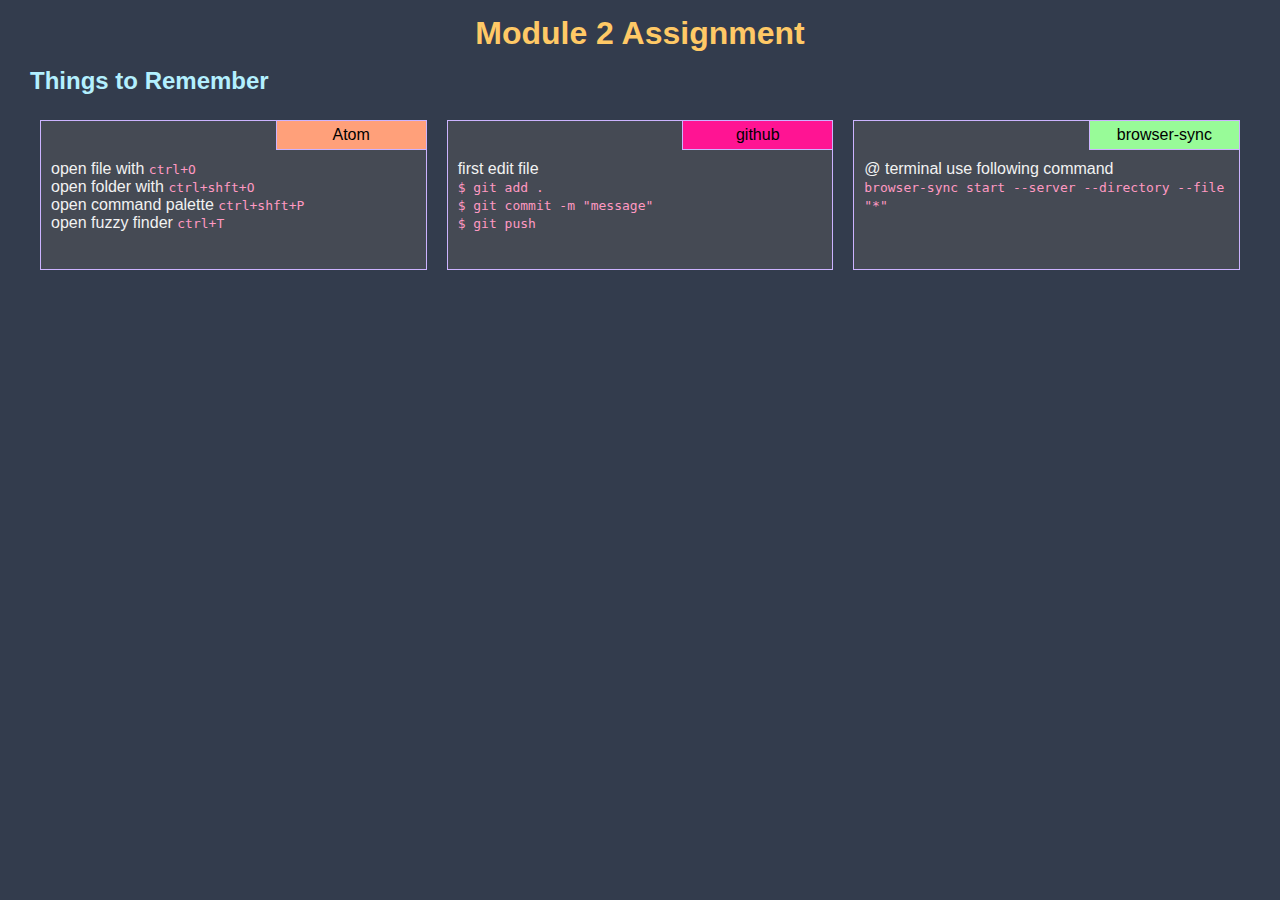
<file: module2/index.html>
<!DOCTYPE html>
<html>
<head>
<meta charset="utf-8">
<meta http-equiv="X-UA-Compatible" content="IE=edge">
<meta name="viewport" content="width=device-width, initial-scale=1">
<title>Coursera Assignment: Module 2 ~ Responsive Layout</title>
<link rel="stylesheet" type="text/css" href="./css/style.css">
<style>
<!-- styles in an external file -->
</style>
</head>
<body>

<h1>Module 2 Assignment</h1>
<h2>Things to Remember</h2>

<div class="row">
  <section class="col-lg-4 col-md-6">
    <article>
      <header id="item1">Atom</header>
      <p>open file with <code>ctrl+O</code></p>
      <p>open folder with <code>ctrl+shft+O</code></p>
      <p>open command palette <code>ctrl+shft+P</code></p>
      <p>open fuzzy finder <code>ctrl+T</code></p>
    </article>
  </section>
  <section class="col-lg-4 col-md-6">
    <article>
      <header id="item2">github</header>
      <p>first edit file</p><code>$ git add .</code><br><code>$ git commit -m "message"</code><br><code>$ git push</code>
    </article>
  </section>
  <section class="col-lg-4 col-md-12">
    <article>
      <header id="item3">browser-sync</header>
      <p>@ terminal use following command</p>
      <code>browser-sync start --server --directory --file "*"</code>
    </article>
  </section>
</div>

</body>
</html>
</file>
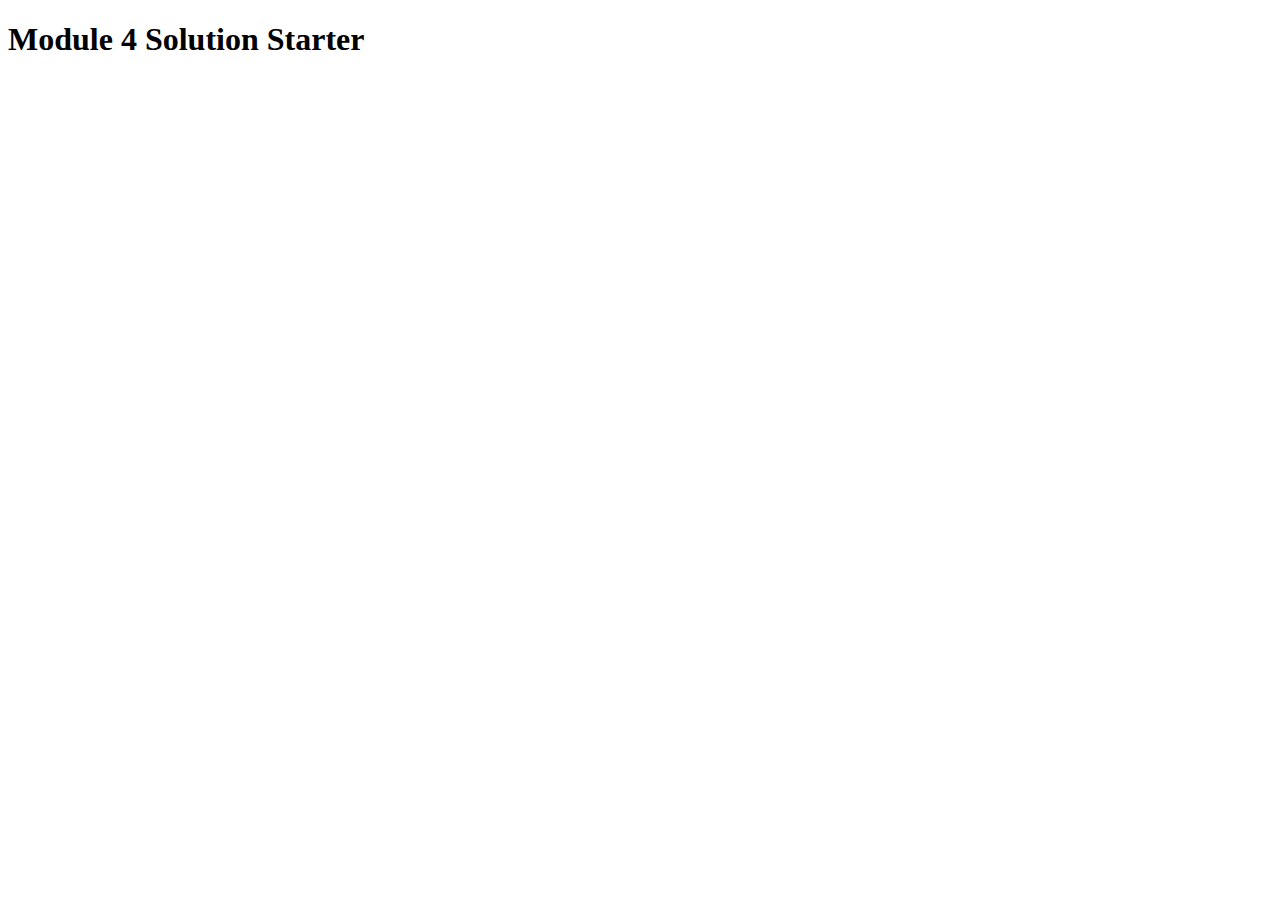
<file: module4/index.html>
<!DOCTYPE html>
<html>
<head>
  <meta charset="utf-8">
  <title>Module 4 Solution Starter</title>
  <script>
    var names = []; // DO NOT REMOVE
  </script>
  <script src="SpeakHello.js"></script>
  <script src="SpeakGoodBye.js"></script>
  <script src="script.js"></script>
</head>
<body>
  <h1>Module 4 Solution Starter</h1>
</body>
</html>
</file>
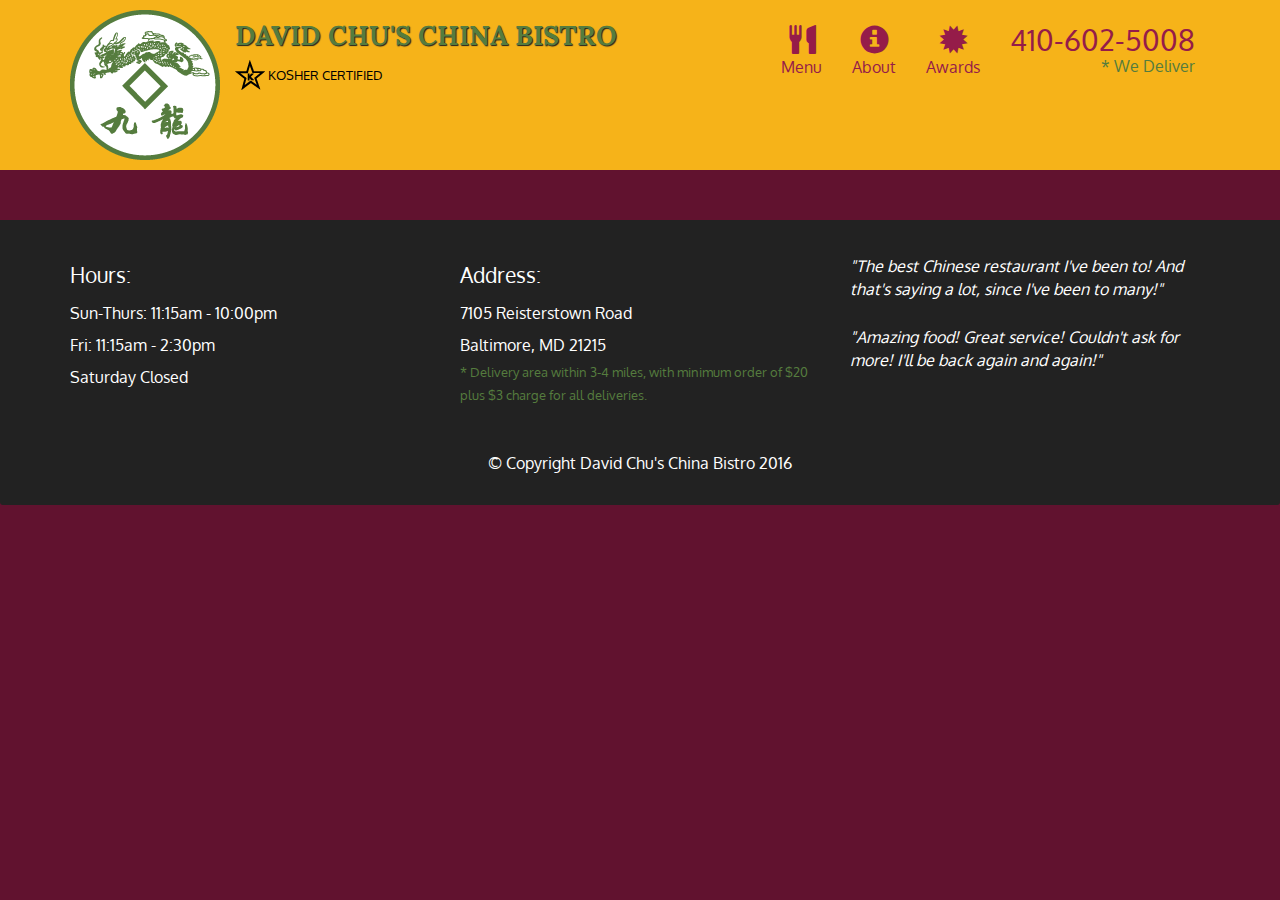
<file: module5/index.html>
<!doctype html>
<html lang="en">
  <head>
    <meta charset="utf-8">
    <meta http-equiv="X-UA-Compatible" content="IE=edge">
    <meta name="viewport" content="width=device-width, initial-scale=1">
    <title>David Chu's China Bistro</title>
    <link rel="stylesheet" href="css/bootstrap.min.css">
    <link rel="stylesheet" href="css/styles.css">
    <link href='https://fonts.googleapis.com/css?family=Oxygen:400,300,700' rel='stylesheet' type='text/css'>
    <link href='https://fonts.googleapis.com/css?family=Lora' rel='stylesheet' type='text/css'>
  </head>
<body>
  <header>
    <nav id="header-nav" class="navbar navbar-default">
      <div class="container">
        <div class="navbar-header">
          <a href="index.html" class="pull-left visible-md visible-lg">
            <div id="logo-img" alt="Logo image"></div>
          </a>

          <div class="navbar-brand">
            <a href="index.html"><h1>David Chu's China Bistro</h1></a>
            <p>
              <img src="images/star-k-logo.png" alt="Kosher certification">
              <span>Kosher Certified</span>
            </p>
          </div>

          <button id="navbarToggle" type="button" class="navbar-toggle collapsed" data-toggle="collapse" data-target="#collapsable-nav" aria-expanded="false">
            <span class="sr-only">Toggle navigation</span>
            <span class="icon-bar"></span>
            <span class="icon-bar"></span>
            <span class="icon-bar"></span>
          </button>
        </div>
        
        <div id="collapsable-nav" class="collapse navbar-collapse">
           <ul id="nav-list" class="nav navbar-nav navbar-right">
            <li id="navHomeButton" class="visible-xs active">
              <a href="index.html">
                <span class="glyphicon glyphicon-home"></span> Home</a>
            </li>
            <li id="navMenuButton">
              <a href="#" onclick="$dc.loadMenuCategories();">
                <span class="glyphicon glyphicon-cutlery"></span><br class="hidden-xs"> Menu</a>
            </li>
            <li>
              <a href="#">
                <span class="glyphicon glyphicon-info-sign"></span><br class="hidden-xs"> About</a>
            </li>
            <li>
              <a href="#">
                <span class="glyphicon glyphicon-certificate"></span><br class="hidden-xs"> Awards</a>
            </li>
            <li id="phone" class="hidden-xs">
              <a href="tel:410-602-5008">
                <span>410-602-5008</span></a><div>* We Deliver</div>
            </li>
          </ul><!-- #nav-list -->
        </div><!-- .collapse .navbar-collapse -->
      </div><!-- .container -->
    </nav><!-- #header-nav -->
  </header>

  <div id="call-btn" class="visible-xs">
    <a class="btn" href="tel:410-602-5008">
    <span class="glyphicon glyphicon-earphone"></span>
    410-602-5008
    </a>
  </div>
  <div id="xs-deliver" class="text-center visible-xs">* We Deliver</div>

  <div id="main-content" class="container"></div>

  <footer class="panel-footer">
    <div class="container">
      <div class="row">
        <section id="hours" class="col-sm-4">
          <span>Hours:</span><br>
          Sun-Thurs: 11:15am - 10:00pm<br>
          Fri: 11:15am - 2:30pm<br>
          Saturday Closed
          <hr class="visible-xs">
        </section>
        <section id="address" class="col-sm-4">
          <span>Address:</span><br>
          7105 Reisterstown Road<br>
          Baltimore, MD 21215
          <p>* Delivery area within 3-4 miles, with minimum order of $20 plus $3 charge for all deliveries.</p>
          <hr class="visible-xs">
        </section>
        <section id="testimonials" class="col-sm-4">
          <p>"The best Chinese restaurant I've been to! And that's saying a lot, since I've been to many!"</p>
          <p>"Amazing food! Great service! Couldn't ask for more! I'll be back again and again!"</p>
        </section>
      </div>
      <div class="text-center">&copy; Copyright David Chu's China Bistro 2016</div>
    </div>
  </footer>

  <!-- jQuery (Bootstrap JS plugins depend on it) -->
  <script src="js/jquery-2.1.4.min.js"></script>
  <script src="js/bootstrap.min.js"></script>
  <script src="js/ajax-utils.js"></script>
  <script src="js/script.js"></script>
</body>
</html>
</file>
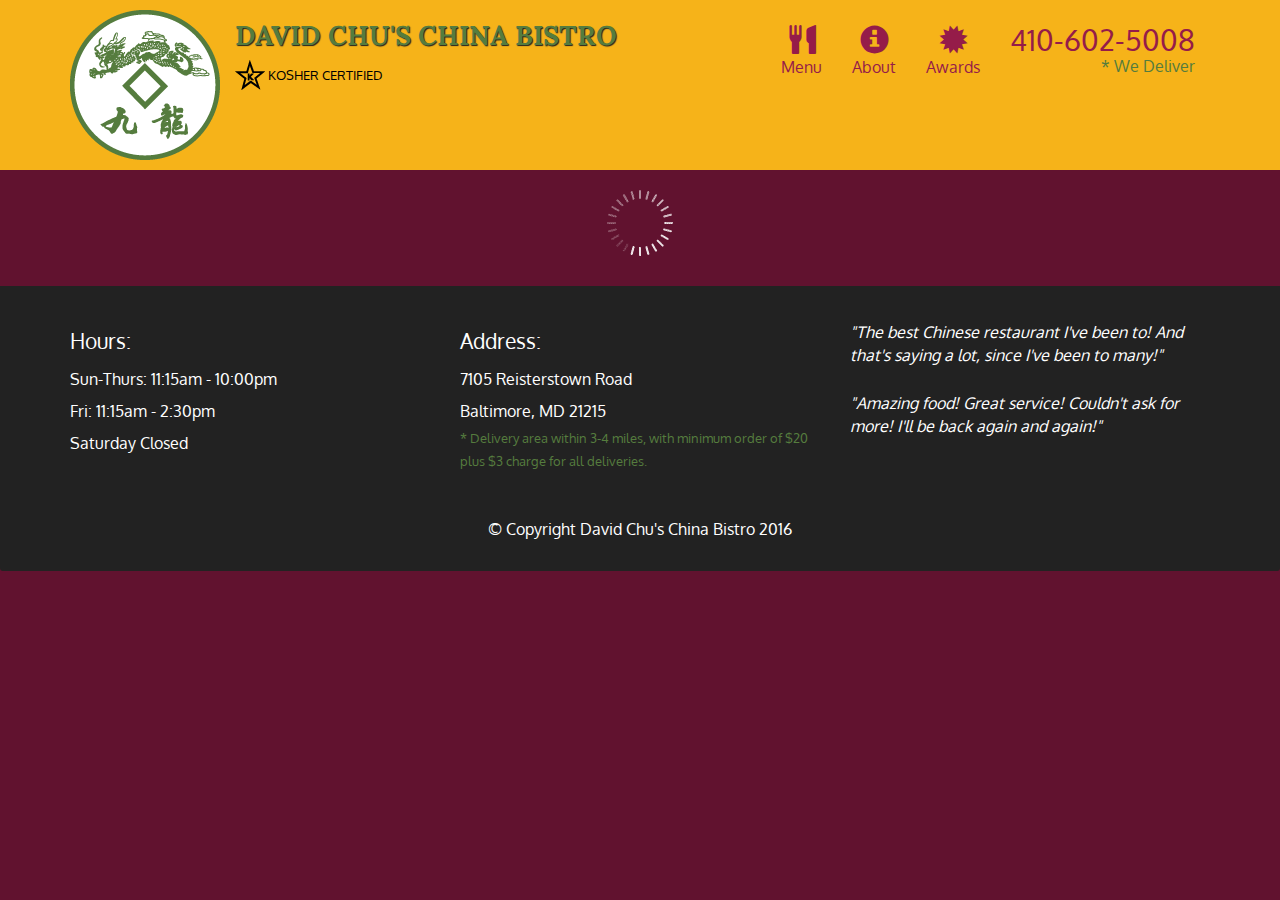
<file: jhopkins/module5/index.html>
<!doctype html>
<html lang="en">
  <head>
    <meta charset="utf-8">
    <meta http-equiv="X-UA-Compatible" content="IE=edge">
    <meta name="viewport" content="width=device-width, initial-scale=1">
    <title>David Chu's China Bistro</title>
    <link rel="stylesheet" href="css/bootstrap.min.css">
    <link rel="stylesheet" href="css/styles.css">
    <link href='https://fonts.googleapis.com/css?family=Oxygen:400,300,700' rel='stylesheet' type='text/css'>
    <link href='https://fonts.googleapis.com/css?family=Lora' rel='stylesheet' type='text/css'>
  </head>
<body>
  <header>
    <nav id="header-nav" class="navbar navbar-default">
      <div class="container">
        <div class="navbar-header">
          <a href="index.html" class="pull-left visible-md visible-lg">
            <div id="logo-img" alt="Logo image"></div>
          </a>

          <div class="navbar-brand">
            <a href="index.html"><h1>David Chu's China Bistro</h1></a>
            <p>
              <img src="images/star-k-logo.png" alt="Kosher certification">
              <span>Kosher Certified</span>
            </p>
          </div>

          <button id="navbarToggle" type="button" class="navbar-toggle collapsed" data-toggle="collapse" data-target="#collapsable-nav" aria-expanded="false">
            <span class="sr-only">Toggle navigation</span>
            <span class="icon-bar"></span>
            <span class="icon-bar"></span>
            <span class="icon-bar"></span>
          </button>
        </div>

        <div id="collapsable-nav" class="collapse navbar-collapse">
           <ul id="nav-list" class="nav navbar-nav navbar-right">
            <li id="navHomeButton" class="visible-xs active">
              <a href="index.html">
                <span class="glyphicon glyphicon-home"></span> Home</a>
            </li>
            <li id="navMenuButton">
              <a href="#" onclick="$dc.loadMenuCategories();">
                <span class="glyphicon glyphicon-cutlery"></span><br class="hidden-xs"> Menu</a>
            </li>
            <li>
              <a href="#">
                <span class="glyphicon glyphicon-info-sign"></span><br class="hidden-xs"> About</a>
            </li>
            <li>
              <a href="#">
                <span class="glyphicon glyphicon-certificate"></span><br class="hidden-xs"> Awards</a>
            </li>
            <li id="phone" class="hidden-xs">
              <a href="tel:410-602-5008">
                <span>410-602-5008</span></a><div>* We Deliver</div>
            </li>
          </ul><!-- #nav-list -->
        </div><!-- .collapse .navbar-collapse -->
      </div><!-- .container -->
    </nav><!-- #header-nav -->
  </header>

  <div id="call-btn" class="visible-xs">
    <a class="btn" href="tel:410-602-5008">
    <span class="glyphicon glyphicon-earphone"></span>
    410-602-5008
    </a>
  </div>
  <div id="xs-deliver" class="text-center visible-xs">* We Deliver</div>

  <div id="main-content" class="container"></div>

  <footer class="panel-footer">
    <div class="container">
      <div class="row">
        <section id="hours" class="col-sm-4">
          <span>Hours:</span><br>
          Sun-Thurs: 11:15am - 10:00pm<br>
          Fri: 11:15am - 2:30pm<br>
          Saturday Closed
          <hr class="visible-xs">
        </section>
        <section id="address" class="col-sm-4">
          <span>Address:</span><br>
          7105 Reisterstown Road<br>
          Baltimore, MD 21215
          <p>* Delivery area within 3-4 miles, with minimum order of $20 plus $3 charge for all deliveries.</p>
          <hr class="visible-xs">
        </section>
        <section id="testimonials" class="col-sm-4">
          <p>"The best Chinese restaurant I've been to! And that's saying a lot, since I've been to many!"</p>
          <p>"Amazing food! Great service! Couldn't ask for more! I'll be back again and again!"</p>
        </section>
      </div>
      <div class="text-center">&copy; Copyright David Chu's China Bistro 2016</div>
    </div>
  </footer>

  <!-- jQuery (Bootstrap JS plugins depend on it) -->
  <script src="js/jquery-2.1.4.min.js"></script>
  <script src="js/bootstrap.min.js"></script>
  <script src="js/ajax-utils.js"></script>
  <script src="js/script.js"></script>
</body>
</html>
</file>
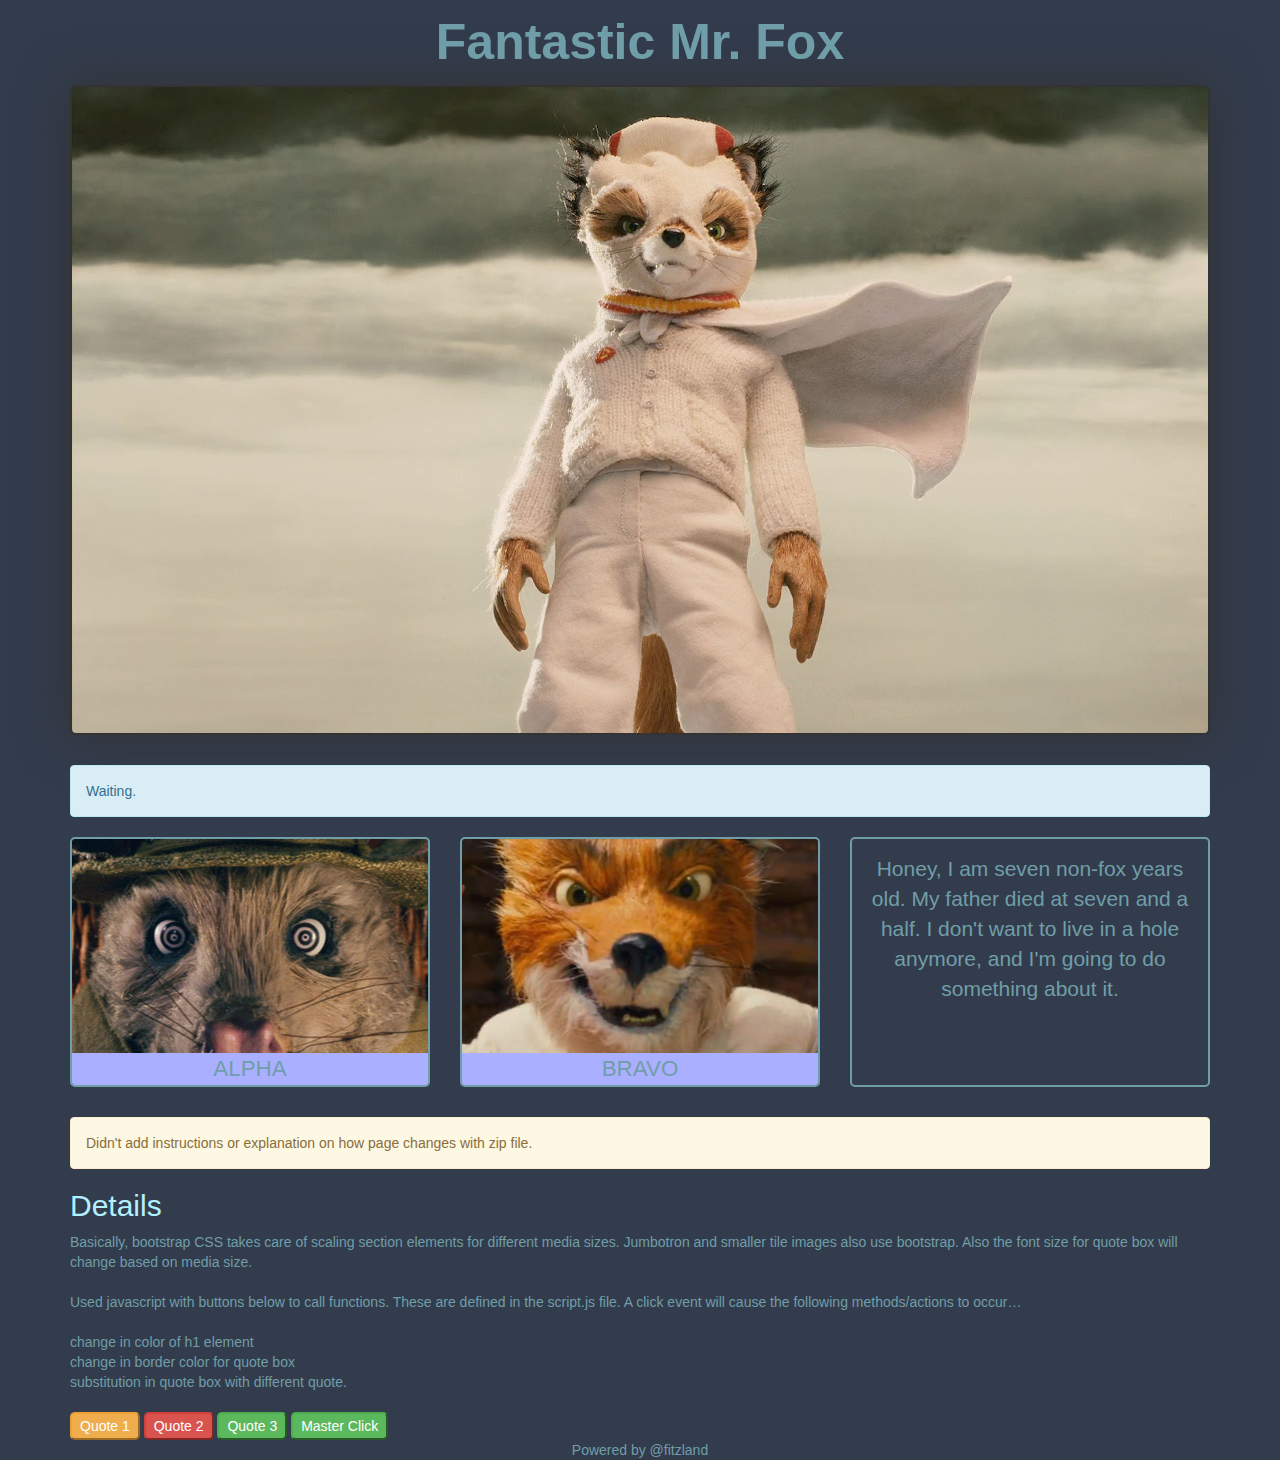
<file: london/module4/index.html>
<!doctype html>
<html lang="en">
  <head>
    <meta charset="utf-8">
    <meta http-equiv="X-UA-Compatible" content="IE=edge">
    <meta name="viewport" content="width=device-width, initial-scale=1">

    <title>Responsive Web Page</title>
    <link rel="stylesheet" href="css/bootstrap.min.css">
    <link rel="stylesheet" href="css/styles.css">
    <script src="https://ajax.googleapis.com/ajax/libs/jquery/3.1.1/jquery.min.js"></script>
  </head>
<body>

  <main class="container">

    <h1 id="title">Fantastic Mr. Fox</h1>

        <div class="jumbotron" onmouseover="welcome();">
          <img src="./images/jumbotron-768.jpg" alt="tradester" class="img-responsive visible-xs" />
        </div>

        <div id="details" class="alert alert-info" role="alert">Waiting.</div>

        <div class="row">

        <section class="col-md-4 col-sm-6 col-xs-12" onmouseover="alpha();">
          <div id="cool1"><span>Alpha</span>
          </div>
        </section>

        <section class="col-md-4 col-sm-6 col-xs-12" onmouseover="bravo();">
          <div id="cool2"><span>Bravo</span>
          </div>
        </section>

        <section class="col-md-4 col-sm-12 col-xs-12" onmouseover="charlie();">
          <div id="quote"><p></p>
          </div>
        </section>

  </div>

  <div id="debug-console" class="alert alert-warning" role="alert">Didn't add instructions or explanation on how page changes with zip file.</div>
  <h2>Details</h2>
  <p>Basically, bootstrap CSS takes care of scaling section elements for different media sizes. Jumbotron and smaller tile images also use bootstrap. Also the font size for quote box will change based on media size.</p>
  <p>Used javascript with buttons below to call functions. These are defined in the script.js file. A click event will cause the following methods/actions to occur…</p>

  <ul class="list-unstyled">
    <li>change in color of h1 element</li>
    <li>change in border color for quote box</li>
    <li>substitution in quote box with different quote.</li>
  </ul>

    <button class="btn-warning" onclick="click1()">Quote 1</button>
    <button class="btn-danger" onclick="click2()">Quote 2</button>
    <button class="btn-success" onclick="click3()">Quote 3</button>
    <button class="btn-success" onclick="click0()">Master Click</button>
  <!-- jQuery (Bootstrap JS plugins depend on it) -->
  <script src="js/bootstrap.min.js"></script>
  <script src="js/script.js"></script>

  </main>

  <footer>
    <div class="text-center">Powered by @fitzland</div>
  </footer>

</body>
</html>
</file>
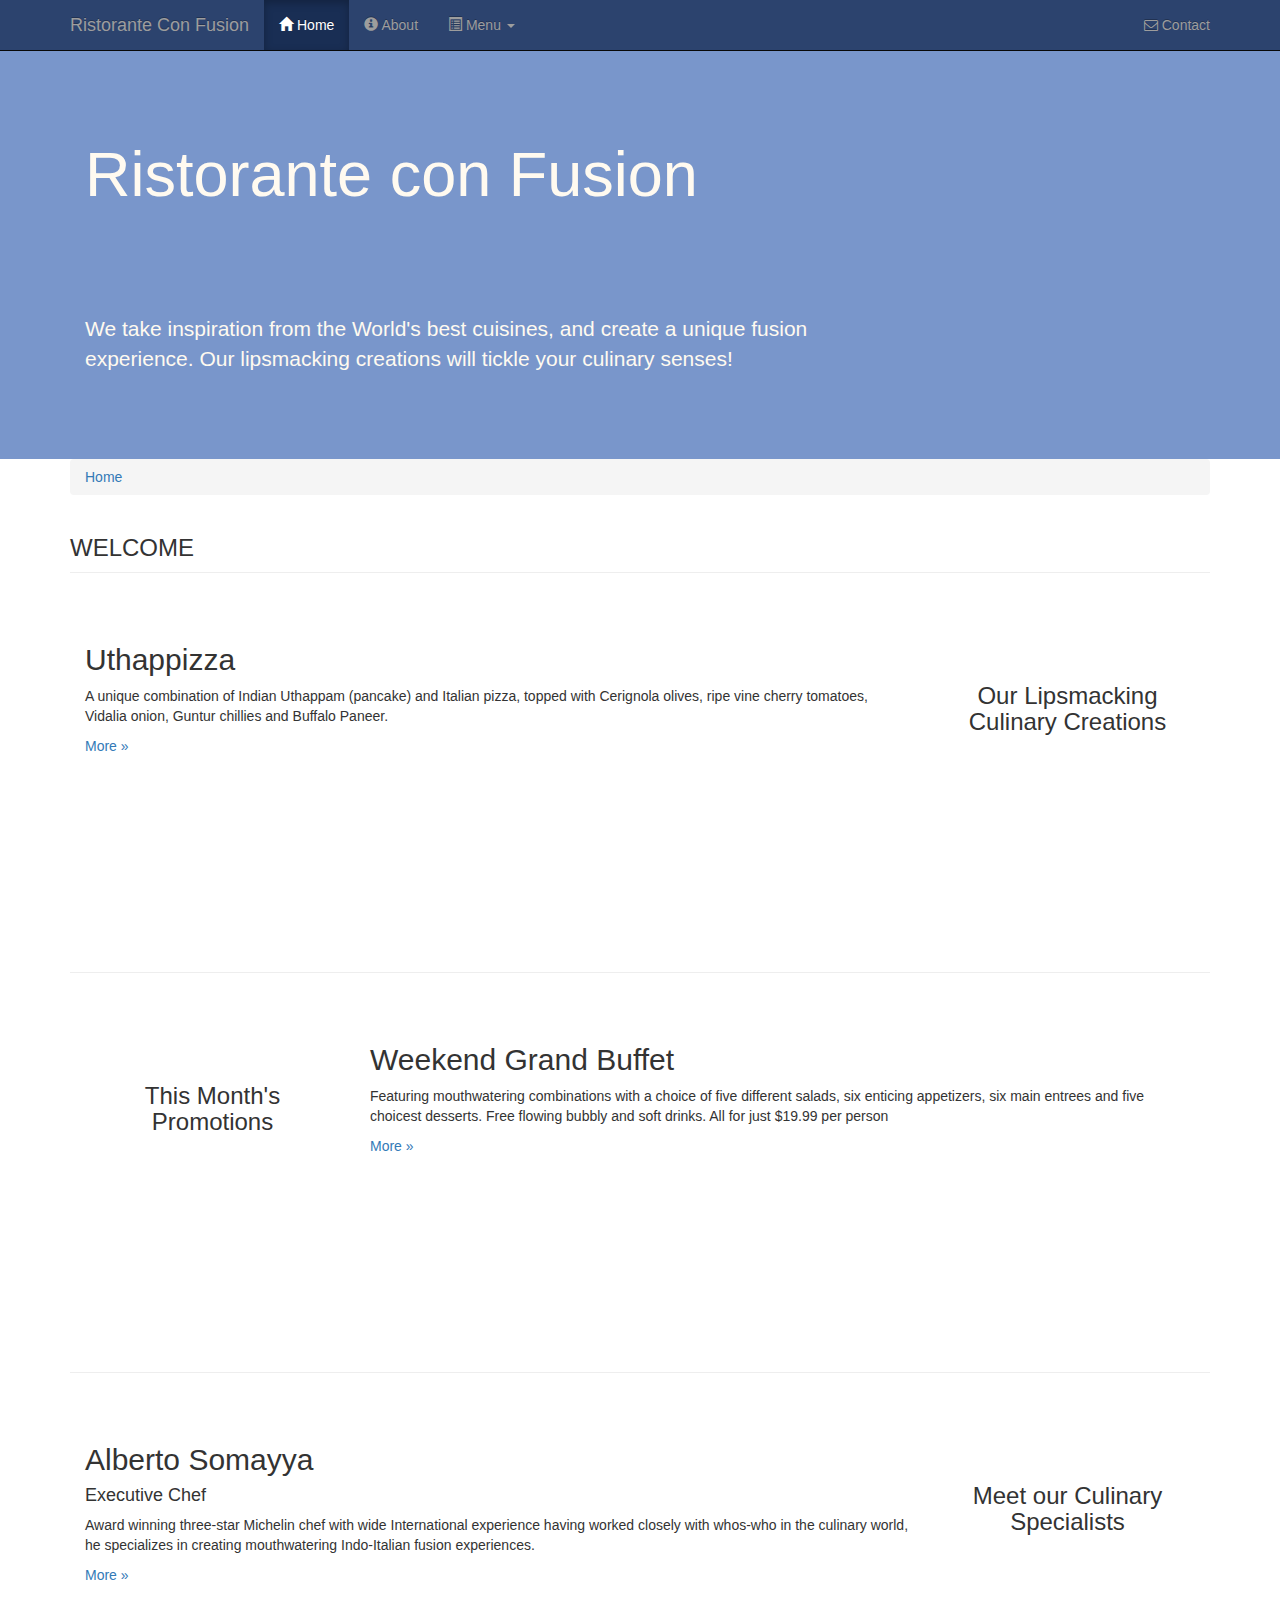
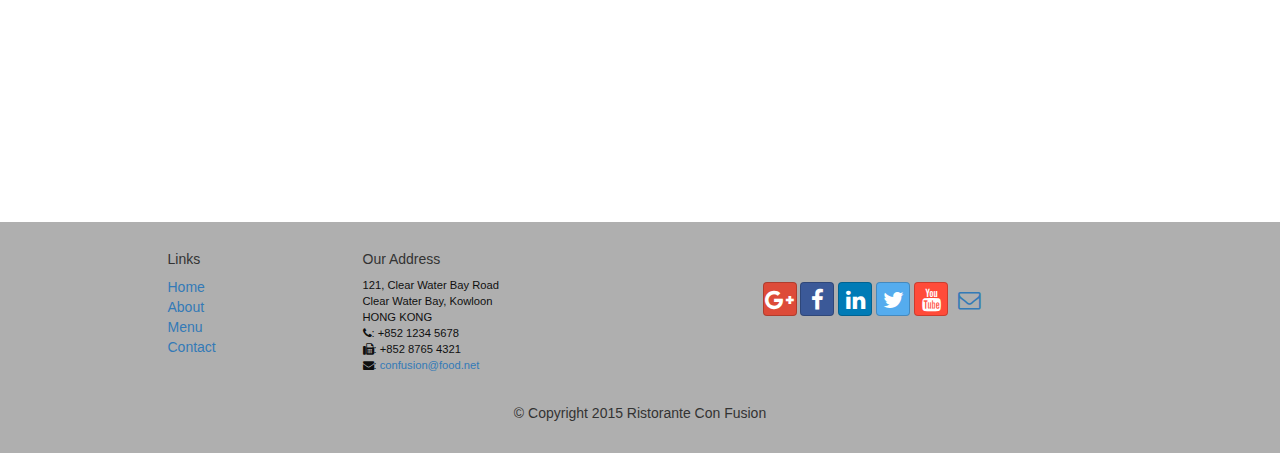
<file: hkust/BootStrap/conFusion/index.html>
<!DOCTYPE html>
<html lang="en">

<head>
    <meta charset="utf-8">
    <meta http-equiv="X-UA-Compatible" content="IE=edge">
    <meta name="viewport" content="width=device-width, initial-scale=1">
    <!-- The above 3 meta tags *must* come first in the head; any other head content must come *after* these tags -->
    <title>Ristorante Con Fusion</title>
    <!-- <title>Bootstrap 101 Template</title> -->

    <!-- Bootstrap -->
    <link href="css/bootstrap.min.css" rel="stylesheet">
    <link href="css/bootstrap-theme.min.css" rel="stylesheet">
    <link href="css/font-awesome.min.css" rel="stylesheet">
    <!-- <link href="https://maxcdn.bootstrapcdn.com/font-awesome/4.7.0/css/font-awesome.min.css" rel="stylesheet" integrity="sha384-wvfXpqpZZVQGK6TAh5PVlGOfQNHSoD2xbE+QkPxCAFlNEevoEH3Sl0sibVcOQVnN" crossorigin="anonymous"> -->
    <link href="css/bootstrap-social.css" rel="stylesheet">
    <link href="css/mystyles.css" rel="stylesheet">

    <!-- HTML5 shim and Respond.js for IE8 support of HTML5 elements and media queries -->
    <!-- WARNING: Respond.js doesn't work if you view the page via file:// -->
    <!--[if lt IE 9]>
      <script src="https://oss.maxcdn.com/html5shiv/3.7.3/html5shiv.min.js"></script>
      <script src="https://oss.maxcdn.com/respond/1.4.2/respond.min.js"></script>
    <![endif]-->
</head>

<body>

  <nav class="navbar navbar-inverse navbar-fixed-top" role="navigation">
      <div class="container">
          <div class="navbar-header">
              <button type="button" class="navbar-toggle collapsed" data-toggle="collapse" data-target="#navbar" aria-expanded="false" aria-controls="navbar">
                  <span class="sr-only">Toggle navigation</span>
                  <span class="icon-bar"></span>
                  <span class="icon-bar"></span>
                  <span class="icon-bar"></span>
              </button>
              <a class="navbar-brand" href="index.html">Ristorante Con Fusion</a>
          </div>
          <div id="navbar" class="navbar-collapse collapse">
              <ul class="nav navbar-nav">
                  <li class="active"><a href="index.html"><span class="glyphicon glyphicon-home"
                       aria-hidden="true"></span> Home</a></li>
                  <li><a href="aboutus.html"><span class="glyphicon glyphicon-info-sign"
                       aria-hidden="true"></span> About</a></li>
                  <li class="dropdown">
                      <a href="#" class="dropdown-toggle" data-toggle="dropdown"
                       role="button" aria-haspopup="true" aria-expanded="false"><span class="glyphicon glyphicon-list-alt" aria-hidden="true"></span> Menu <span class="caret"></span></a>
                      <ul class="dropdown-menu">
                          <li><a href="#">Appetizers</a></li>
                          <li><a href="#">Main Courses</a></li>
                          <li><a href="#">Desserts</a></li>
                          <li><a href="#">Drinks</a></li>
                          <li role="separator" class="divider"></li>
                          <li class="dropdown-header">Specials</li>
                          <li><a href="#">Lunch Buffet</a></li>
                          <li><a href="#">Weekend Brunch</a></li>
                      </ul>
                  </li>
              </ul>
              <ul class="nav navbar-nav navbar-right"> <!-- pulled this to right just for fun -->
                  <li><a href="contactus.html"><i class="fa fa-envelope-o"></i> Contact</a></li>
              </ul>
          </div>
      </div>
  </nav>

    <header class="jumbotron">

        <!-- Main component for a primary marketing message or call to action -->

        <div class="container">
            <div class="row row-header">
                <div class="col-xs-12 col-sm-8">
                    <h1>Ristorante con Fusion</h1>
                    <p style="padding:40px;"></p>
                    <p>We take inspiration from the World's best cuisines, and create a unique fusion experience. Our lipsmacking creations will tickle your culinary senses!</p>
                </div>
                <div class="col-xs-12 col-sm-4"> <!-- later will add logo to this div -->
                </div>
            </div>
        </div>

    </header>

    <main class="container">

      <div class="row">
          <div class="col-xs-12">
             <ul class="breadcrumb">
                 <li><a href="index.html">Home</a></li>
             </ul>
          </div>
          <div class="col-xs-12">
             <h3 class="text-uppercase">Welcome</h3>
             <!-- <hr> -->
          </div>
      </div>

      <section class="row-content">
          <div class="col-xs-12 col-sm-3 col-sm-push-9">
              <p style="padding:20px;"></p>
              <h3 align=center>Our Lipsmacking Culinary Creations</h3>
          </div>
          <div class="col-xs-12 col-sm-9 col-sm-pull-3">
              <h2>Uthappizza</h2>
              <p>A unique combination of Indian Uthappam (pancake) and Italian pizza, topped with Cerignola olives, ripe vine cherry tomatoes, Vidalia onion, Guntur chillies and Buffalo Paneer.</p>
              <p><a  href="#">More &raquo;</a></p>
          </div>
      </section>


        <section class="row-content">
            <div class="col-xs-12 col-sm-3">
                <p style="padding:20px;"></p>
                <h3 align=center>This Month's Promotions</h3>
            </div>
            <div class="col-xs-12 col-sm-9">
                <h2>Weekend Grand Buffet</h2>
                <p>Featuring mouthwatering combinations with a choice of five different salads, six enticing appetizers, six main entrees and five choicest desserts. Free flowing bubbly and soft drinks. All for just $19.99 per person </p>
                <p><a href="#">More &raquo;</a></p>
            </div>
        </section>

        <section class="row-content">
            <div class="col-xs-12 col-sm-3 col-sm-push-9">
                <p style="padding:20px;"></p>
                <h3 align=center>Meet our Culinary Specialists</h3>
            </div>
            <div class="col-xs-12 col-sm-9 col-sm-pull-3">
                <h2>Alberto Somayya</h2>
                <h4>Executive Chef</h4>
                <p>Award winning three-star Michelin chef with wide International experience having worked closely with whos-who in the culinary world, he specializes in creating mouthwatering Indo-Italian fusion experiences. </p>
                <p><a href="#">More &raquo;</a></p>
            </div>
        </section>

    </main>

    <footer class="row-footer">

      <div class="container">
          <div class="row">
              <div class="col-xs-5 col-xs-offset-1 col-sm-2 col-sm-offset-1">
                  <h5>Links</h5>
                  <ul class="list-unstyled">
                      <li><a href="#">Home</a></li>
                      <li><a href="aboutus.html">About</a></li>
                      <li><a href="#">Menu</a></li>
                      <li><a href="contactus.html">Contact</a></li>
                  </ul>
              </div>
              <div class="col-xs-6 col-sm-4">
                  <h5>Our Address</h5>
                  <address>
                121, Clear Water Bay Road<br>
                Clear Water Bay, Kowloon<br>
                HONG KONG<br>
                <i class="fa fa-phone"></i>: +852 1234 5678<br>
                <i class="fa fa-fax"></i>: +852 8765 4321<br>
                <i class="fa fa-envelope"></i>:
                      <a href="mailto:confusion@food.net">confusion@food.net</a>
             </address>
              </div>
              <div class="col-xs-12 col-sm-5">
                  <div class="nav navbar-nav" style="padding: 40px 10px;">
                      <a class="btn btn-social-icon btn-google-plus" href="http://google.com/+"><i class="fa fa-google-plus"></i></a>
                      <a class="btn btn-social-icon btn-facebook" href="http://www.facebook.com/profile.php?id="><i class="fa fa-facebook"></i></a>
                      <a class="btn btn-social-icon btn-linkedin" href="http://www.linkedin.com/in/"><i class="fa fa-linkedin"></i></a>
                      <a class="btn btn-social-icon btn-twitter" href="http://twitter.com/"><i class="fa fa-twitter"></i></a>
                      <a class="btn btn-social-icon btn-youtube" href="http://youtube.com/"><i class="fa fa-youtube"></i></a>
                      <a class="btn btn-social-icon" href="mailto:"><i class="fa fa-envelope-o"></i></a>
                  </div>
              </div>
              <div class="col-xs-12">
                  <p style="padding:10px;"></p>
                  <p align=center>© Copyright 2015 Ristorante Con Fusion</p>
              </div>
          </div>
      </div>

    </footer>
    <!-- jQuery (necessary for Bootstrap's JavaScript plugins) -->
     <script src="https://ajax.googleapis.com/ajax/libs/jquery/1.12.4/jquery.min.js"></script>
     <!-- Include all compiled plugins (below), or include individual files as needed -->
     <script src="js/bootstrap.min.js"></script>
</body>

</html>
</file>
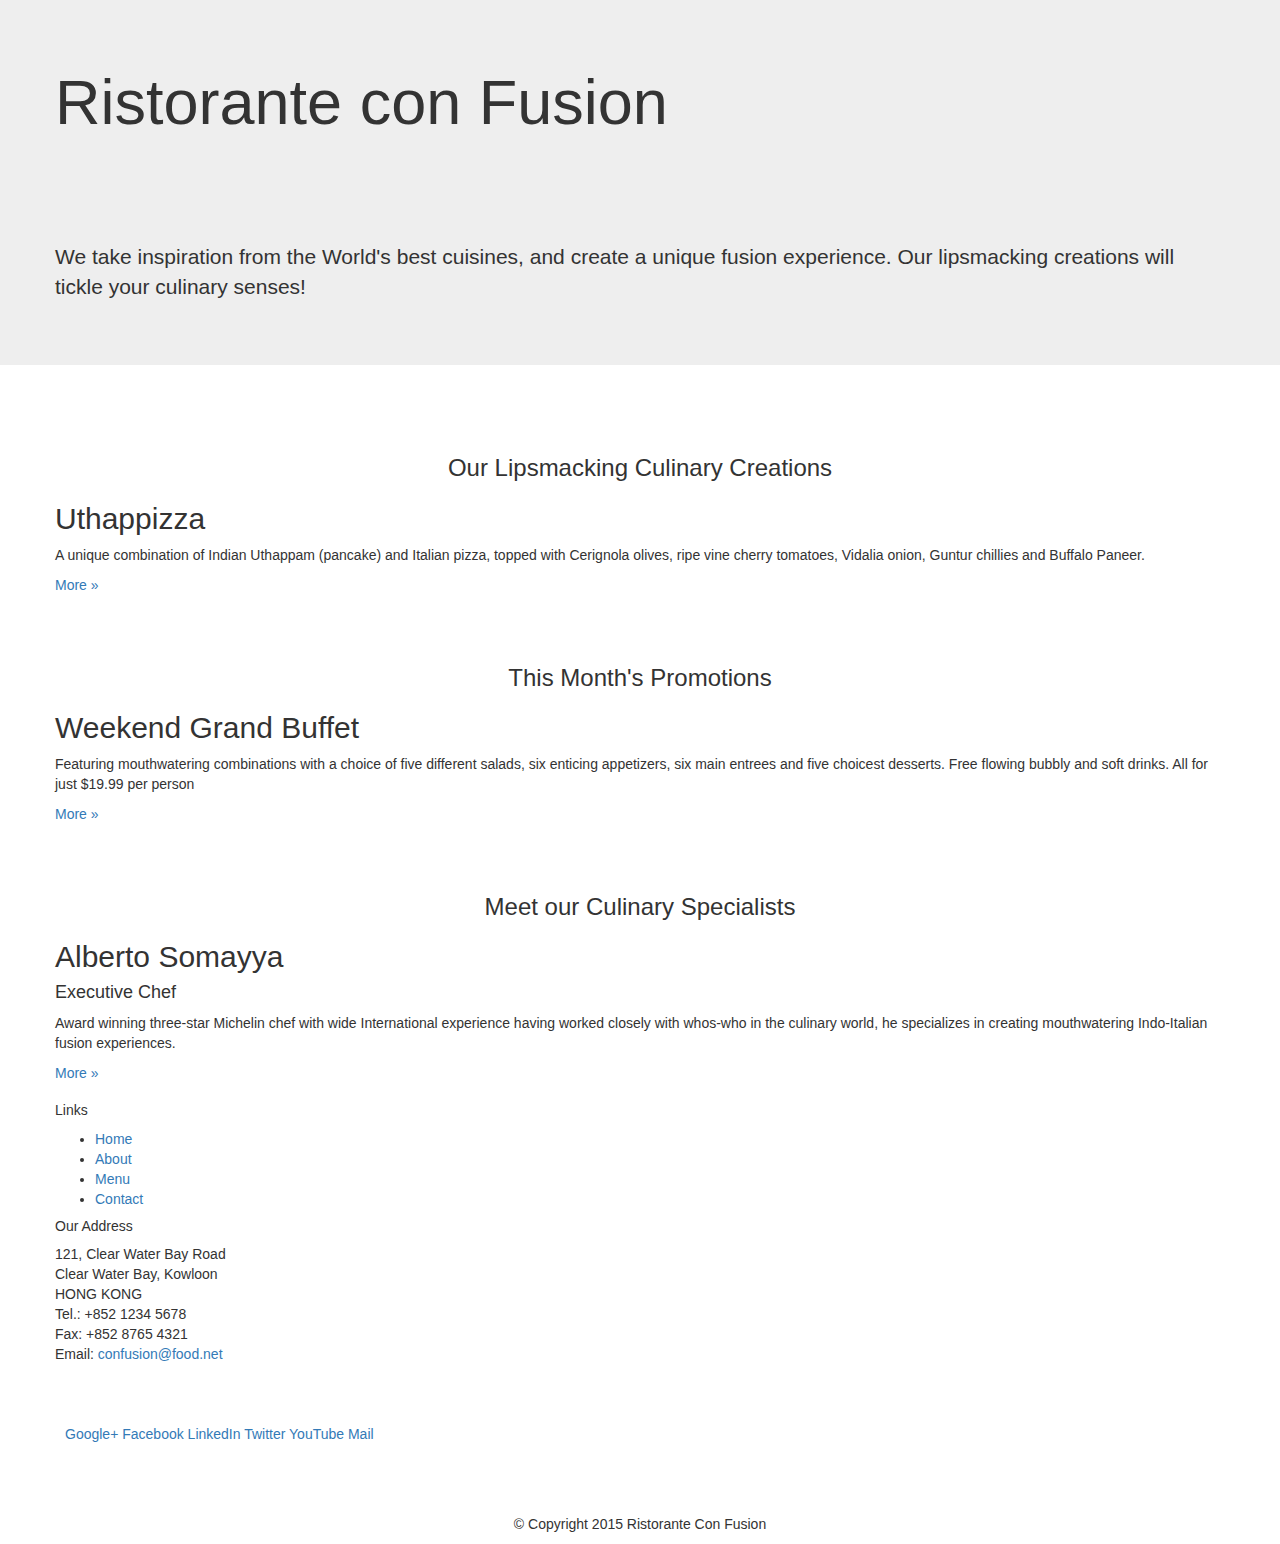
<file: ukust/BootStrap/conFusion/index.html>
<!DOCTYPE html>
<html lang="en">

<head>
    <meta charset="utf-8">
    <meta http-equiv="X-UA-Compatible" content="IE=edge">
    <meta name="viewport" content="width=device-width, initial-scale=1">
    <!-- The above 3 meta tags *must* come first in the head; any other head content must come *after* these tags -->
    <title>Ristorante Con Fusion</title>
    <!-- <title>Bootstrap 101 Template</title> -->

    <!-- Bootstrap -->
    <link href="css/bootstrap.min.css" rel="stylesheet">
    <link href="css/bootstrap-theme.min.css" rel="stylesheet">

    <!-- HTML5 shim and Respond.js for IE8 support of HTML5 elements and media queries -->
    <!-- WARNING: Respond.js doesn't work if you view the page via file:// -->
    <!--[if lt IE 9]>
      <script src="https://oss.maxcdn.com/html5shiv/3.7.3/html5shiv.min.js"></script>
      <script src="https://oss.maxcdn.com/respond/1.4.2/respond.min.js"></script>
    <![endif]-->
</head>

<body>

    <header class="jumbotron">

        <!-- Main component for a primary marketing message or call to action -->

        <div class="container">
            <div class="row">
                <div>
                    <h1>Ristorante con Fusion</h1>
                    <p style="padding:40px;"></p>
                    <p>We take inspiration from the World's best cuisines, and create a unique fusion experience. Our lipsmacking creations will tickle your culinary senses!</p>
                </div>
                <div>
                </div>
            </div>
        </div>
    </header>

    <div class="container">
        <div class="row">
            <div>
                <p style="padding:20px;"></p>
                <h3 align=center>Our Lipsmacking Culinary Creations</h3>
            </div>
            <div>
                <h2>Uthappizza</h2>
                <p>A unique combination of Indian Uthappam (pancake) and Italian pizza, topped with Cerignola olives, ripe vine cherry tomatoes, Vidalia onion, Guntur chillies and Buffalo Paneer.</p>
                <p><a  href="#">More &raquo;</a></p>
            </div>
        </div>


        <div class="row">
            <div>
                <p style="padding:20px;"></p>
                <h3 align=center>This Month's Promotions</h3>
            </div>
            <div>
                <h2>Weekend Grand Buffet</h2>
                <p>Featuring mouthwatering combinations with a choice of five different salads, six enticing appetizers, six main entrees and five choicest desserts. Free flowing bubbly and soft drinks. All for just $19.99 per person </p>
                <p><a href="#">More &raquo;</a></p>
            </div>
        </div>

        <div class="row">
            <div>
                <p style="padding:20px;"></p>
                <h3 align=center>Meet our Culinary Specialists</h3>
            </div>
            <div>
                <h2>Alberto Somayya</h2>
                <h4>Executive Chef</h4>
                <p>Award winning three-star Michelin chef with wide International experience having worked closely with whos-who in the culinary world, he specializes in creating mouthwatering Indo-Italian fusion experiences. </p>
                <p><a href="#">More &raquo;</a></p>
            </div>
        </div>
    </div>

    <footer class="container">
        <div class="row">
            <div>
                <div>
                    <h5>Links</h5>
                    <ul>
                        <li><a href="#">Home</a></li>
                        <li><a href="#">About</a></li>
                        <li><a href="#">Menu</a></li>
                        <li><a href="#">Contact</a></li>
                    </ul>
                </div>
                <div>
                    <h5>Our Address</h5>
                    <address>
		              121, Clear Water Bay Road<br>
		              Clear Water Bay, Kowloon<br>
		              HONG KONG<br>
		              Tel.: +852 1234 5678<br>
		              Fax: +852 8765 4321<br>
		              Email: <a href="mailto:confusion@food.net">confusion@food.net</a>
		           </address>
                </div>
                <div>
                    <div style="padding: 40px 10px;">
                        <a href="http://google.com/+">Google+</a>
                        <a href="http://www.facebook.com/profile.php?id=">Facebook</a>
                        <a href="http://www.linkedin.com/in/">LinkedIn</a>
                        <a href="http://twitter.com/">Twitter</a>
                        <a href="http://youtube.com/">YouTube</a>
                        <a href="mailto:">Mail</a>
                    </div>
                </div>
                <div>
                    <p style="padding:10px;"></p>
                    <p align=center>© Copyright 2015 Ristorante Con Fusion</p>
                </div>
            </div>
        </div>
    </footer>
    <!-- jQuery (necessary for Bootstrap's JavaScript plugins) -->
     <script src="https://ajax.googleapis.com/ajax/libs/jquery/1.12.4/jquery.min.js"></script>
     <!-- Include all compiled plugins (below), or include individual files as needed -->
     <script src="js/bootstrap.min.js"></script>
</body>

</html>
</file>
<file: module2/css/style.css>
/********** Base styles **********/

* {
  box-sizing: border-box;
  margin: 0;
  padding: 0;
}
body {
  font-family: Arial, Helvetica, sans-serif;
  background-color: #333c4d;
  color: #F8F8F2;
}
h1 {
  margin: 15px 0;

  text-align: center;
  font-weight: bolder;
  font-size: 2em;
  text-transform: capitalize;

  color: #ffc966;
}
h2 {
  color: #b3f0ff;
  margin: 0 0 15px 30px;
}
p {
  color: #f2f2f2;
  clear: right;
}
article {
  height: 150px;
  margin: 10px;
  padding: 0 10px 10px 10px;
  font-family: Helvetica;
  border: 1px solid #ccb3ff;
  background-color: #454a54;
}
header {
  width: 150px;
  float: right;
  margin:0 -10px 10px;
  padding:5px;
  border-left: 1px solid #ccb3ff;
  border-bottom: 1px solid #ccb3ff;
}
#item1, #item2, #item3 {
  text-align: center;
  align: right;
  color: black;
}
#item1 {
  background-color: lightsalmon;
}
#item2 {
  background-color: deeppink;
}
#item3 {
  background-color: palegreen;
}

code {
  color: #ff99c2; // light red
}
/* Simple Responsive Framework. */
.row {
  width: 100%;
  padding: 0 30px;
}

/********** Large devices only **********/
@media (min-width: 992px) {
  .col-lg-1, .col-lg-2, .col-lg-3, .col-lg-4, .col-lg-5, .col-lg-6, .col-lg-7, .col-lg-8, .col-lg-9, .col-lg-10, .col-lg-11, .col-lg-12 {
    float: left;
    border: 0 dotted lightgray;
  }
  .col-lg-1 {
    width: 8.33%;
  }
  .col-lg-2 {
    width: 16.66%;
  }
  .col-lg-3 {
    width: 25%;
  }
  .col-lg-4 {
    width: 33.33%;
  }
  .col-lg-5 {
    width: 41.66%;
  }
  .col-lg-6 {
    width: 50%;
  }
  .col-lg-7 {
    width: 58.33%;
  }
  .col-lg-8 {
    width: 66.66%;
  }
  .col-lg-9 {
    width: 75%;
  }
  .col-lg-10 {
    width: 83.33%;
  }
  .col-lg-11 {
    width: 91.66%;
  }
  .col-lg-12 {
    width: 100%;
  }
}

/********** Medium devices only **********/
@media (min-width: 768px) and (max-width: 991px) {
  .col-md-1, .col-md-2, .col-md-3, .col-md-4, .col-md-5, .col-md-6, .col-md-7, .col-md-8, .col-md-9, .col-md-10, .col-md-11, .col-md-12 {
    float: left;
    border: 0 dotted lightgray;
  }
  .col-md-1 {
    width: 8.33%;
  }
  .col-md-2 {
    width: 16.66%;
  }
  .col-md-3 {
    width: 25%;
  }
  .col-md-4 {
    width: 33.33%;
  }
  .col-md-5 {
    width: 41.66%;
  }
  .col-md-6 {
    width: 50%;
  }
  .col-md-7 {
    width: 58.33%;
  }
  .col-md-8 {
    width: 66.66%;
  }
  .col-md-9 {
    width: 75%;
  }
  .col-md-10 {
    width: 83.33%;
  }
  .col-md-11 {
    width: 91.66%;
  }
  .col-md-12 {
    width: 100%;
  }
}
</file>
<file: module5/css/styles.css>
body {
  font-size: 16px;
  color: #fff;
  background-color: #61122f;
  font-family: 'Oxygen', sans-serif;
}

/** HEADER **/
#header-nav {
  background-color: #f6b319;
  border-radius: 0;
  border: 0;
}

#logo-img {
  background: url('../images/restaurant-logo_large.png') no-repeat;
  width: 150px;
  height: 150px;
  margin: 10px 15px 10px 0;
}

.navbar-brand {
  padding-top: 25px;
}
.navbar-brand h1 { /* Restaurant name */
  font-family: 'Lora', serif;
  color: #557c3e;
  font-size: 1.5em;
  text-transform: uppercase;
  font-weight: bold;
  text-shadow: 1px 1px 1px #222;
  margin-top: 0;
  margin-bottom: 0;
  line-height: .75;
}
.navbar-brand a:hover, .navbar-brand a:focus {
  text-decoration: none;
}
.navbar-brand p { /* Kosher cert */
  color: #000;
  text-transform: uppercase;
  font-size: .7em;
  margin-top: 15px;
}
.navbar-brand p span { /* Star-K */
  vertical-align: middle;
}

#nav-list {
  margin-top: 10px;
}
#nav-list a {
  color: #951C49;
  text-align: center;
}
#nav-list a:hover {
  background: #E7E7E7;
}
#nav-list a span {
  font-size: 1.8em;
}

#phone {
  margin-top: 5px;
}
#phone a { /* Phone number */
  text-align: right;
  padding-bottom: 0;
}
#phone div { /* We Deliver */
  color: #557c3e;
  text-align: right;
  padding-right: 15px;
}

.navbar-header button.navbar-toggle, .navbar-header .icon-bar {
  border: 1px solid #61122f;
}
.navbar-header button.navbar-toggle {
  clear: both;
  margin-top: -30px;
}
/* END HEADER */

/* FOOTER */
.panel-footer {
  margin-top: 30px;
  padding-top: 35px;
  padding-bottom: 30px;
  background-color: #222;
  border-top: 0;
}
.panel-footer div.row {
  margin-bottom: 35px;
}
#hours, #address {
  line-height: 2;
}
#hours > span, #address > span {
  font-size: 1.3em;
}
#address p {
  color: #557c3e;
  font-size: .8em;
  line-height: 1.8;
}
#testimonials {
  font-style: italic;
}
#testimonials p:nth-child(2) {
  margin-top: 25px;
}
/* END FOOTER */



/* HOME PAGE */
.container .jumbotron {
  box-shadow: 0 0 50px #3F0C1F;
  border: 2px solid #3F0C1F;
}

#menu-tile, #specials-tile, #map-tile {
  height: 250px;
  width: 100%;
  margin-bottom: 15px;
  position: relative;
  border: 2px solid #3F0C1F;
  overflow: hidden;
}
#menu-tile:hover, #specials-tile:hover, #map-tile:hover {
  box-shadow: 0 1px 5px 1px #cccccc;
}
#menu-tile {
  background: url('../images/menu-tile.jpg') no-repeat;
  background-position: center;
}
#specials-tile {
  background: url('../images/specials-tile.jpg') no-repeat;
  background-position: center;
}
#menu-tile span, #specials-tile span, #map-tile span {
  position: absolute;
  bottom: 0;
  right: 0;
  width: 100%;
  text-align: center;
  font-size: 1.6em;
  text-transform: uppercase;
  background-color: #000;
  color: #fff;
  opacity: .8;
}
/* END HOME PAGE */

/* MENU CATEGORIES PAGE */
.category-tile { 
  position: relative;
  border: 2px solid #3F0C1F;
  overflow: hidden;
  width: 200px;
  height: 200px;
  margin: 0 auto 15px;
}
.category-tile span {
  position: absolute;
  bottom: 0;
  right: 0;
  width: 100%;
  text-align: center;
  font-size: 1.2em;
  text-transform: uppercase;
  background-color: #000;
  color: #fff;
  opacity: .8;
}
.category-tile:hover {
  box-shadow: 0 1px 5px 1px #cccccc;
}

#menu-categories-title + div {
  margin-bottom: 50px;
}
/* END MENU CATEGORIES PAGE */

/* SINGLE CATEGORY PAGE */
.menu-item-tile {
  margin-bottom: 25px;
}
.menu-item-tile hr {
  width: 80%;
}
.menu-item-tile .menu-item-price {
  font-size: 1.1em;
  text-align: right;
  margin-top: -15px;
  margin-right: -15px;
}
.menu-item-tile .menu-item-price span {
  font-size: .6em;
}
.menu-item-photo {
  position: relative;
  border: 2px solid #3F0C1F; 
  overflow: hidden;
  padding: 0;
  margin-right: -15px;
  margin-left: auto;
  margin-bottom: 20px;
  max-width: 250px;
}
.menu-item-photo div {
  position: absolute;
  bottom: 0;
  right: 0;
  width: 80px;
  background-color: #557c3e;
  text-align: center;
}
.menu-item-description {
  padding-right: 30px;
}
h3.menu-item-title {
  margin: 0 0 10px;
}
.menu-item-details {
  font-size: .9em;
  font-style: italic;
}
/* END SINGLE CATEGORY PAGE */


/********** Large devices only **********/
@media (min-width: 1200px) {
  .container .jumbotron {
    background: url('../images/jumbotron_1200.jpg') no-repeat;
    height: 675px;
  }
}

/********** Medium devices only **********/
@media (min-width: 992px) and (max-width: 1199px) {
  /* Header */
  #logo-img {
    background: url('../images/restaurant-logo_medium.png') no-repeat;
    width: 100px;
    height: 100px;
    margin: 5px 5px 5px 0;
  }
  /* End Header */

  /* Home Page */
  .container .jumbotron {
    background: url('../images/jumbotron_992.jpg') no-repeat;
    height: 558px;
  }
  /* End Home Page */
}

/********** Small devices only **********/
@media (min-width: 768px) and (max-width: 991px) {
  /* Home Page */
  .container .jumbotron {
    background: url('../images/jumbotron_768.jpg') no-repeat;
    height: 432px;
  }
  /* End Home Page */
}

/********** Extra small devices only **********/
@media (max-width: 767px) {
  /* Header */
  .navbar-brand {
    padding-top: 10px;
    height: 80px;
  }
  .navbar-brand h1 { /* Restaurant name */
    padding-top: 10px;
    font-size: 5vw; /* 1vw = 1% of viewport width */
  }
  .navbar-brand p { /* Kosher cert */
    font-size: .6em;
    margin-top: 12px;
  }
  .navbar-brand p img { /* Star-K */
    height: 20px;
  }

  #collapsable-nav a { /* Collapsed nav menu text */
    font-size: 1.2em;
  }
  #collapsable-nav a span { /* Collapsed nav menu glyph */
    font-size: 1em;
    margin-right: 5px;
  }

  #call-btn > a {
    font-size: 1.5em;
    display: block;
    margin: 0 20px;
    padding: 10px;
    border: 2px solid #fff;
    background-color: #f6b319;
    color: #951c49;
  }
  #xs-deliver {
    margin-top: 5px;
    font-size: .7em;
    letter-spacing: .1em;
    text-transform: uppercase;
  }
  /* End Header */

  /* Footer */
  .panel-footer section {
    margin-bottom: 30px;
    text-align: center;
  }
  .panel-footer section:nth-child(3) {
    margin-bottom: 0; /* margin already exists on the whole row */
  }
  .panel-footer section hr {
    width: 50%;
  }
  /* End Footer */

  /* Home Page */
  .container .jumbotron {
    margin-top: 30px;
    padding: 0;
  }
  #menu-tile, #specials-tile {
    width: 360px;
    margin: 0 auto 15px;
  }

  .menu-item-photo {
    margin-right: auto;
  }
  .menu-item-tile .menu-item-price {
    text-align: center;
  }
  .menu-item-description {
    text-align: center;;
  }
}


/********** Super extra small devices Only :-) (e.g., iPhone 4) **********/
@media (max-width: 479px) {
  /* Header */
  .navbar-brand h1 { /* Restaurant name */
    padding-top: 5px;
    font-size: 6vw;
  }
  /* End Header */
  
  /* Home page */
  #menu-tile, #specials-tile {
    width: 280px;
    margin: 0 auto 15px;
  }

  .col-xxs-12 {
    position: relative;
    min-height: 1px;
    padding-right: 15px;
    padding-left: 15px;
    float: left;
    width: 100%;
  }
}
</file>
<file: jhopkins/module5/css/styles.css>
body {
  font-size: 16px;
  color: #fff;
  background-color: #61122f;
  font-family: 'Oxygen', sans-serif;
}

/** HEADER **/
#header-nav {
  background-color: #f6b319;
  border-radius: 0;
  border: 0;
}

#logo-img {
  background: url('../images/restaurant-logo_large.png') no-repeat;
  width: 150px;
  height: 150px;
  margin: 10px 15px 10px 0;
}

.navbar-brand {
  padding-top: 25px;
}
.navbar-brand h1 { /* Restaurant name */
  font-family: 'Lora', serif;
  color: #557c3e;
  font-size: 1.5em;
  text-transform: uppercase;
  font-weight: bold;
  text-shadow: 1px 1px 1px #222;
  margin-top: 0;
  margin-bottom: 0;
  line-height: .75;
}
.navbar-brand a:hover, .navbar-brand a:focus {
  text-decoration: none;
}
.navbar-brand p { /* Kosher cert */
  color: #000;
  text-transform: uppercase;
  font-size: .7em;
  margin-top: 15px;
}
.navbar-brand p span { /* Star-K */
  vertical-align: middle;
}

#nav-list {
  margin-top: 10px;
}
#nav-list a {
  color: #951C49;
  text-align: center;
}
#nav-list a:hover {
  background: #E7E7E7;
}
#nav-list a span {
  font-size: 1.8em;
}

#phone {
  margin-top: 5px;
}
#phone a { /* Phone number */
  text-align: right;
  padding-bottom: 0;
}
#phone div { /* We Deliver */
  color: #557c3e;
  text-align: right;
  padding-right: 15px;
}

.navbar-header button.navbar-toggle, .navbar-header .icon-bar {
  border: 1px solid #61122f;
}
.navbar-header button.navbar-toggle {
  clear: both;
  margin-top: -30px;
}
/* END HEADER */

/* FOOTER */
.panel-footer {
  margin-top: 30px;
  padding-top: 35px;
  padding-bottom: 30px;
  background-color: #222;
  border-top: 0;
}
.panel-footer div.row {
  margin-bottom: 35px;
}
#hours, #address {
  line-height: 2;
}
#hours > span, #address > span {
  font-size: 1.3em;
}
#address p {
  color: #557c3e;
  font-size: .8em;
  line-height: 1.8;
}
#testimonials {
  font-style: italic;
}
#testimonials p:nth-child(2) {
  margin-top: 25px;
}
/* END FOOTER */



/* HOME PAGE */
.container .jumbotron {
  box-shadow: 0 0 50px #3F0C1F;
  border: 2px solid #3F0C1F;
}

#menu-tile, #specials-tile, #map-tile {
  height: 250px;
  width: 100%;
  margin-bottom: 15px;
  position: relative;
  border: 2px solid #3F0C1F;
  overflow: hidden;
}
#menu-tile:hover, #specials-tile:hover, #map-tile:hover {
  box-shadow: 0 1px 5px 1px #cccccc;
}
#menu-tile {
  background: url('../images/menu-tile.jpg') no-repeat;
  background-position: center;
}
#specials-tile {
  background: url('../images/specials-tile.jpg') no-repeat;
  background-position: center;
}
#menu-tile span, #specials-tile span, #map-tile span {
  position: absolute;
  bottom: 0;
  right: 0;
  width: 100%;
  text-align: center;
  font-size: 1.6em;
  text-transform: uppercase;
  background-color: #000;
  color: #fff;
  opacity: .8;
}
/* END HOME PAGE */

/* MENU CATEGORIES PAGE */
.category-tile { 
  position: relative;
  border: 2px solid #3F0C1F;
  overflow: hidden;
  width: 200px;
  height: 200px;
  margin: 0 auto 15px;
}
.category-tile span {
  position: absolute;
  bottom: 0;
  right: 0;
  width: 100%;
  text-align: center;
  font-size: 1.2em;
  text-transform: uppercase;
  background-color: #000;
  color: #fff;
  opacity: .8;
}
.category-tile:hover {
  box-shadow: 0 1px 5px 1px #cccccc;
}

#menu-categories-title + div {
  margin-bottom: 50px;
}
/* END MENU CATEGORIES PAGE */

/* SINGLE CATEGORY PAGE */
.menu-item-tile {
  margin-bottom: 25px;
}
.menu-item-tile hr {
  width: 80%;
}
.menu-item-tile .menu-item-price {
  font-size: 1.1em;
  text-align: right;
  margin-top: -15px;
  margin-right: -15px;
}
.menu-item-tile .menu-item-price span {
  font-size: .6em;
}
.menu-item-photo {
  position: relative;
  border: 2px solid #3F0C1F; 
  overflow: hidden;
  padding: 0;
  margin-right: -15px;
  margin-left: auto;
  margin-bottom: 20px;
  max-width: 250px;
}
.menu-item-photo div {
  position: absolute;
  bottom: 0;
  right: 0;
  width: 80px;
  background-color: #557c3e;
  text-align: center;
}
.menu-item-description {
  padding-right: 30px;
}
h3.menu-item-title {
  margin: 0 0 10px;
}
.menu-item-details {
  font-size: .9em;
  font-style: italic;
}
/* END SINGLE CATEGORY PAGE */


/********** Large devices only **********/
@media (min-width: 1200px) {
  .container .jumbotron {
    background: url('../images/jumbotron_1200.jpg') no-repeat;
    height: 675px;
  }
}

/********** Medium devices only **********/
@media (min-width: 992px) and (max-width: 1199px) {
  /* Header */
  #logo-img {
    background: url('../images/restaurant-logo_medium.png') no-repeat;
    width: 100px;
    height: 100px;
    margin: 5px 5px 5px 0;
  }
  /* End Header */

  /* Home Page */
  .container .jumbotron {
    background: url('../images/jumbotron_992.jpg') no-repeat;
    height: 558px;
  }
  /* End Home Page */
}

/********** Small devices only **********/
@media (min-width: 768px) and (max-width: 991px) {
  /* Home Page */
  .container .jumbotron {
    background: url('../images/jumbotron_768.jpg') no-repeat;
    height: 432px;
  }
  /* End Home Page */
}

/********** Extra small devices only **********/
@media (max-width: 767px) {
  /* Header */
  .navbar-brand {
    padding-top: 10px;
    height: 80px;
  }
  .navbar-brand h1 { /* Restaurant name */
    padding-top: 10px;
    font-size: 5vw; /* 1vw = 1% of viewport width */
  }
  .navbar-brand p { /* Kosher cert */
    font-size: .6em;
    margin-top: 12px;
  }
  .navbar-brand p img { /* Star-K */
    height: 20px;
  }

  #collapsable-nav a { /* Collapsed nav menu text */
    font-size: 1.2em;
  }
  #collapsable-nav a span { /* Collapsed nav menu glyph */
    font-size: 1em;
    margin-right: 5px;
  }

  #call-btn > a {
    font-size: 1.5em;
    display: block;
    margin: 0 20px;
    padding: 10px;
    border: 2px solid #fff;
    background-color: #f6b319;
    color: #951c49;
  }
  #xs-deliver {
    margin-top: 5px;
    font-size: .7em;
    letter-spacing: .1em;
    text-transform: uppercase;
  }
  /* End Header */

  /* Footer */
  .panel-footer section {
    margin-bottom: 30px;
    text-align: center;
  }
  .panel-footer section:nth-child(3) {
    margin-bottom: 0; /* margin already exists on the whole row */
  }
  .panel-footer section hr {
    width: 50%;
  }
  /* End Footer */

  /* Home Page */
  .container .jumbotron {
    margin-top: 30px;
    padding: 0;
  }
  #menu-tile, #specials-tile {
    width: 360px;
    margin: 0 auto 15px;
  }

  .menu-item-photo {
    margin-right: auto;
  }
  .menu-item-tile .menu-item-price {
    text-align: center;
  }
  .menu-item-description {
    text-align: center;;
  }
}


/********** Super extra small devices Only :-) (e.g., iPhone 4) **********/
@media (max-width: 479px) {
  /* Header */
  .navbar-brand h1 { /* Restaurant name */
    padding-top: 5px;
    font-size: 6vw;
  }
  /* End Header */
  
  /* Home page */
  #menu-tile, #specials-tile {
    width: 280px;
    margin: 0 auto 15px;
  }

  .col-xxs-12 {
    position: relative;
    min-height: 1px;
    padding-right: 15px;
    padding-left: 15px;
    float: left;
    width: 100%;
  }
}
</file>
<file: london/module4/css/styles.css>
/********** BASE styles **********/

* {
  box-sizing: border-box;
  margin: 0;
  padding: 0;
}
body {
  font-family: Arial, Helvetica, sans-serif;
  background-color: #333c4d;
  color: #709EA8;
}

h1 {
  margin: 15px 0;
  text-align: center;
  font-weight: bolder;
  font-size: 50px;
  text-transform: capitalize;
  /*color: #709EA8;*/
  /* left out color since inherited from body
  AND could not get javascript to change on event */
}

h2 {
  color: #b3f0ff;
}

p {
  /*color: #709EA8;*/
  /* left out color since inherited from body */
  clear: right;
  margin-bottom: 20px;
}

ul {
  margin-bottom: 20px;
}

button {
  padding: 2px 8px;
  border-radius: 5px;
}
article {
  height: 150px;
  margin: 10px;
  padding: 0 10px 10px 10px;
  font-family: Helvetica;
  border: 1px solid #ccb3ff;
  background-color: #454a54;
}

/* CONTENT */
.container .jumbotron {
  box-shadow: 0 0 50px #333;
  border: 2px solid #333;
}

#cool1, #cool2, #quote {
  height: 250px;
  width: 100%;
  margin-bottom: 30px;
  position: relative; /* needed so that span can be absolute */
  border: 2px solid;
  border-radius: 5px;
  overflow: hidden;
}

#cool1:hover, #cool2:hover, #quote:hover {
  box-shadow: 0 1px 5px 1px #111;
}

#cool1 {
  background: url('../images/fox1.jpg') no-repeat;
  background-position: center;
}

#cool2 {
  background: url('../images/fox2.jpg') no-repeat;
  background-position: center;
}

/* Useful option for placing images during development */
/*#cool3 {
  background: url('http:placehold.it/768x250') no-repeat;
  background-position: center;
}*/

#cool1 span, #cool2 span {
  position: absolute;
  bottom: 0;
  right: 0;
  width: 100%;
  text-align: center;
  font-size: 1.6em;
  text-transform: uppercase;
  background-color: #ABAFFF;
  color: #222
  opacity: .2;
}

#quote p {
  /*padding: 15px;*/
  margin: 15px;
  text-align: center;
  font-size: 1.5em;
}

/********** Large devices only **********/
@media (min-width: 1200px) {
  .container .jumbotron {
    background: url('../images/jumbotron-1200.jpg') no-repeat;
    height: 650px;
  }
}

/********** Medium devices only **********/
@media (min-width: 992px) and (max-width: 1199px) {
  .container .jumbotron {
    background: url('../images/jumbotron-992.jpg') no-repeat;
    height: 538px;
  }
}

/********** Small devices only **********/
@media (min-width: 768px) and (max-width: 991px) {
  .container .jumbotron {
    background: url('../images/jumbotron-768.jpg') no-repeat;
    height: 416px;
  }
  #quote p {
    font-size: 2.6em;
  }
}

/********** Extra small devices only **********/
@media (max-width: 767px) {
  .container .jumbotron {
    margin-top: 30px;
    padding: 0;
  }
  #quote p {
    font-size: 2.4em;
  }
}

/********** Extra extra small devices only **********/
@media (max-width: 580px) {
  #quote p {
    font-size: 1.8em;
  }
}
</file>
<file: hkust/BootStrap/conFusion/css/mystyles.css>
body{
    padding:50px 0px 0px 0px;
    z-index:0;
}

.navbar-inverse {
     /*background: #303F9F;*/
    background: #2C436E;
}

.navbar-inverse .navbar-nav > .active > a,
.navbar-inverse .navbar-nav > .active > a:hover,
.navbar-inverse .navbar-nav > .active > a:focus {
    color: #fff;
    /*background: #1A237E;*/
    background: #192E54;
}

.navbar-inverse .navbar-nav > .open > a,
 .navbar-inverse .navbar-nav > .open > a:hover,
 .navbar-inverse .navbar-nav > .open > a:focus {
    color: #fff;
    /*background: #1A237E;*/
    background: #192E54;
}

.navbar-inverse .navbar-nav .open .dropdown-menu> li> a,
.navbar-inverse .navbar-nav .open .dropdown-menu {
    /*background-color: #303F9F;*/
    background-color: #2C436E;
    color:#eeeeee;
}

.navbar-inverse .navbar-nav .open .dropdown-menu> li> a:hover {
    color:#000000;
}

.row-header{
    margin:0px auto;
    padding:0px auto;
}

.row-content {
    margin:0px auto;
    padding: 50px 0px 50px 0px;
    border-top: 1px ridge; /* border-top seemed to work better than border-bottom */
    min-height:400px;

}

main {
      margin-bottom: 50px; /* this allows main content not to sit right on top of footer */
}

.row-footer{
    background-color: #AfAfAf;
    margin:0px auto;
    padding: 20px 0px 20px 0px;
}

.jumbotron {
    padding:70px 30px 70px 30px;
    margin:0px auto;
    /*background: #7986CB;*/
    background: #7996CB;
    color:floralwhite;
}

address{
    font-size:80%;
    margin:0px;
    color:#0f0f0f;
}

h3 + hr {
  margin-top: 10px;
}
</file>
